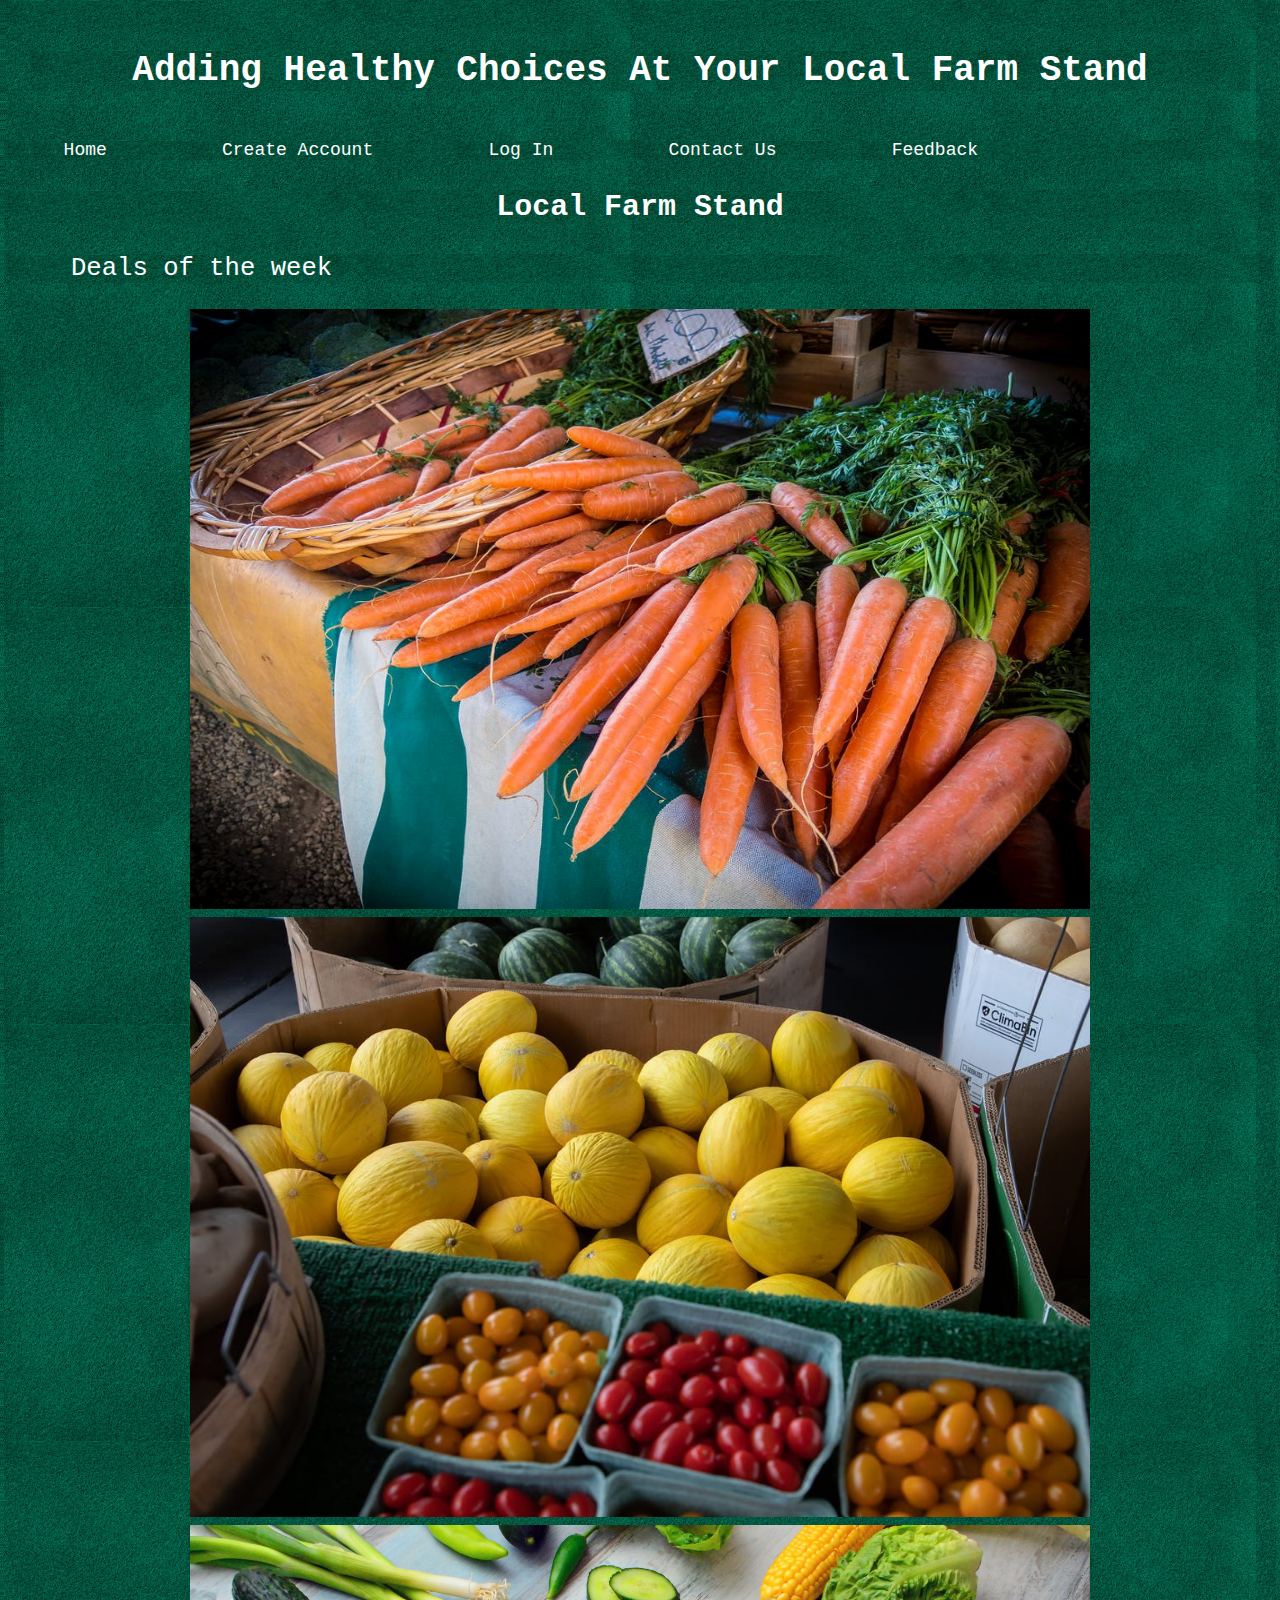
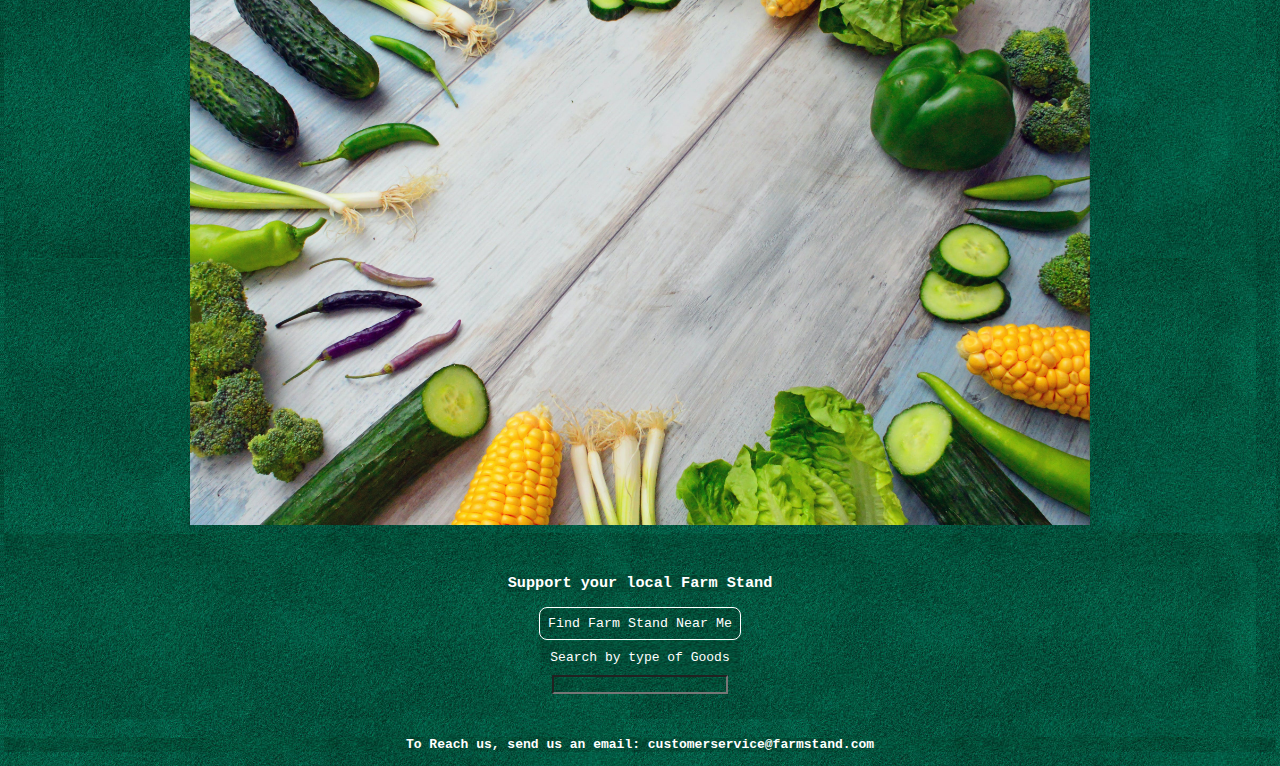
<file: index.html>
<!DOCTYPE html>
<html lang="en">
  <head>
    <meta charset="UTF-8" />
    <meta name="viewport" content="width=device-width, initial-scale=1.0" />
    <link rel="stylesheet" href="./css/style.css" />
    <title>Farm Stand</title>
  </head>
  <body>
    <div class="header">
      <h1>Adding Healthy Choices At Your Local Farm Stand</h1>
    </div>
    <!-- Nav Bar -->
    <div class="navbar">
      <ul>
        <li>
          <a href="#Home">Home</a>
        </li>
        <li><a href="./src/createAccount.html">Create Account</a></li>
        <li><a href="./src/logIn.html">Log In</a></li>
        <li><a href="#contact">Contact Us</a></li>
        <li><a href="#feedback">Feedback</a></li>
      </ul>
    </div>

    <div class="main">
      <h3>Local Farm Stand</h3>
      <p>Deals of the week</p>
      <img
        src="./media/img//farm1.jpeg"
        alt="carrots"
        class="firstDealImage"
        width="900"
        height="600"
      />

      <img
        src="./media/img/farm2.jpeg"
        alt="lemons"
        class="secondDealImage"
        width="900"
        height="600"
      />

      <img
        src="./media/img/farm3.jpeg"
        alt="pickles"
        class="thirdDealImage"
        width="900"
        height="600"
      />
    </div>

    <div class="section">
      <h3>Support your local Farm Stand</h3>
      <button id="findLocation">Find Farm Stand Near Me</button>

      <label for="typeOfGoods">Search by type of Goods</label>
      <input type="text" name="typeOfGoods" name="typeOfGoods" />
    </div>

    <div class="footer">
      <h4>To Reach us, send us an email: customerservice@farmstand.com</h4>
    </div>

    <script src="./js/script.js"></script>
  </body>
</html>
</file>
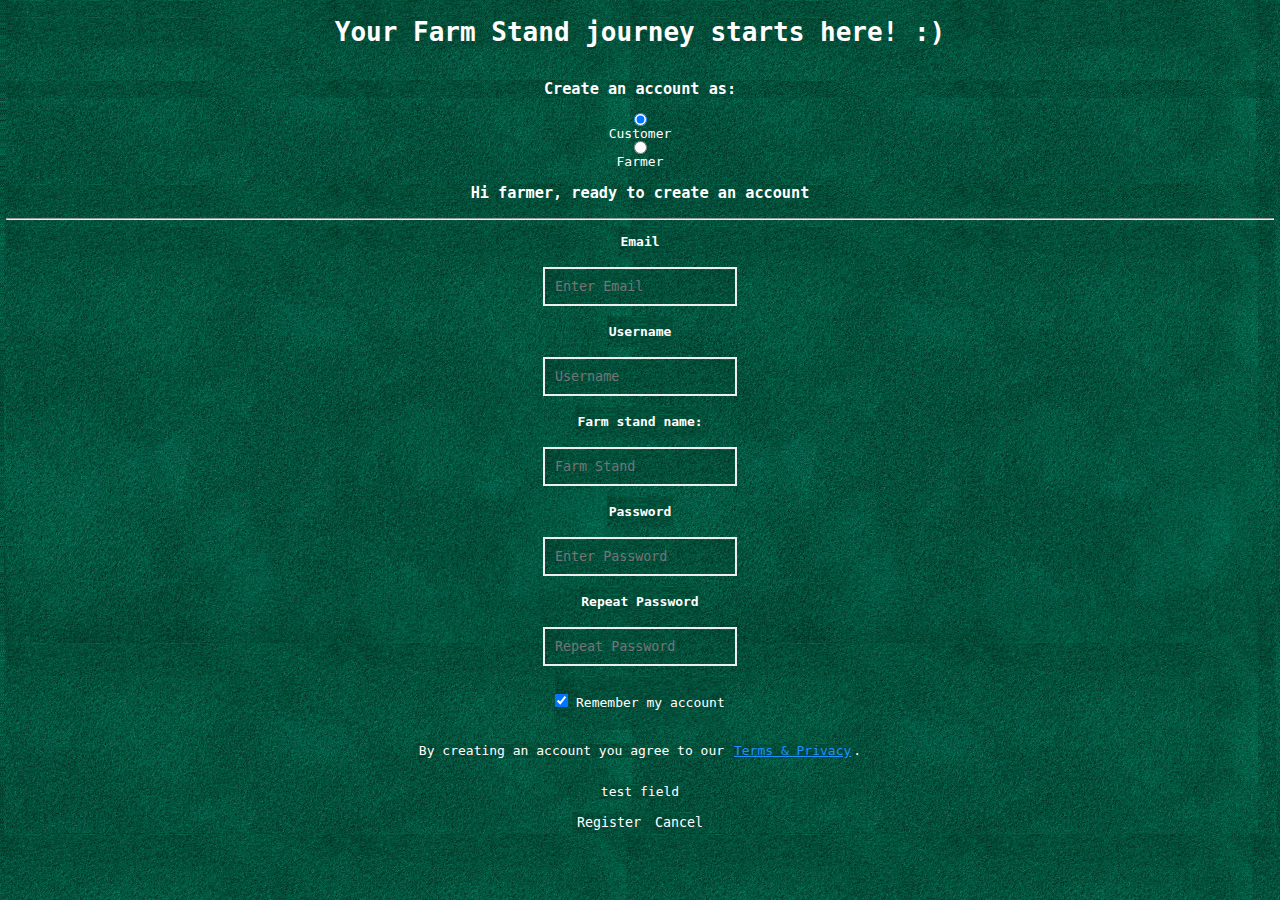
<file: src/createAccount.html>
<!DOCTYPE html>
<html lang="en">
  <head>
    <meta charset="UTF-8" />
    <meta name="viewport" content="width=device-width, initial-scale=1.0" />
    <link rel="stylesheet" href="../css/style.css" />
    <title>Create Account</title>
  </head>
  <body>
    <div class="accountHeader">
      <h1>Your Farm Stand journey starts here! :)</h1>
      <h3>Create an account as:</h3>
      <input
        type="radio"
        name="account"
        id="customer"
        onclick="customerForm();"
        checked
      />
      Customer
      <input type="radio" name="account" id="farmer" onclick="farmerForm();" />
      Farmer
    </div>

    <div class="show" id="formCustomer">
      <h3>Hi customer, ready to create an account</h3>
      <hr />
      <div class="formCustomerSelected formCSS">
        <label for="emailCustomer"><b>Email</b></label>
        <input
          type="text"
          placeholder="Enter Email"
          name="emailCustomer"
          id="emailCustomer"
          required
        />

        <label for="usernameCustomer"><b>Username</b></label>
        <input
          type="text"
          placeholder="Username"
          name="userCustomer"
          id="userCustomer"
          required
        />

        <label for="passCustomer"><b>Password</b></label>
        <input
          type="password"
          placeholder="Enter Password"
          name="passCustomer"
          id="passCustomer"
          required
        />

        <label for="passRepeatCustomer"><b>Repeat Password</b></label>
        <input
          type="password"
          placeholder="Repeat Password"
          name="passRepeatCustomer"
          required
          id="passReapeatCustomer"
        />

        <label>
          <input
            type="checkbox"
            checked="checked"
            name="remember"
            style="margin-bottom: 15px"
          />
          Remember my account
        </label>
        <p>
          By creating an account you agree to our
          <a href="#" style="color: dodgerblue">Terms & Privacy</a>.
        </p>

        <p id="testp">test field</p>

        <div class="clearfix">
          <button type="button" name="reg" id="reg">Register</button>
          <button type="button" class="cancelBtn">Cancel</button>
        </div>
      </div>
    </div>

    <div class="show" id="formFarmer">
      <h3>Hi farmer, ready to create an account</h3>
      <hr />
      <div class="formFarmerSelected formCSS">
        <label for="emailFarmer"><b>Email</b></label>
        <input
          type="text"
          placeholder="Enter Email"
          name="emailFarmer"
          id="emailFarmer"
          required
        />

        <label for="usernameFarmer"><b>Username</b></label>
        <input
          type="text"
          placeholder="Username"
          name="usernameFarmer"
          id="usernameFarmer"
          required
        />

        <label for="farmerStore"><b>Farm stand name:</b></label>
        <input
          type="text"
          class="farmerStoer"
          id="farmerStore"
          placeholder="Farm Stand"
          required
        />

        <label for="passFarmer"><b>Password</b></label>
        <input
          type="password"
          placeholder="Enter Password"
          name="passFarmer"
          id="passFarmer"
          required
        />

        <label for="passRepeatCustomer"><b>Repeat Password</b></label>
        <input
          type="password"
          placeholder="Repeat Password"
          name="passRepeatCustomer"
          required
          id="passReapeatCustomer"
        />

        <label>
          <input
            type="checkbox"
            checked="checked"
            name="remember"
            style="margin-bottom: 15px"
          />
          Remember my account
        </label>
        <p>
          By creating an account you agree to our
          <a href="#" style="color: dodgerblue">Terms & Privacy</a>.
        </p>

        <p id="testp">test field</p>

        <div class="clearfix">
          <button type="button" name="reg" id="reg">Register</button>
          <button type="button" class="cancelBtn">Cancel</button>
        </div>
      </div>
    </div>

    <script src="../js/script.js"></script>
  </body>
</html>
</file>
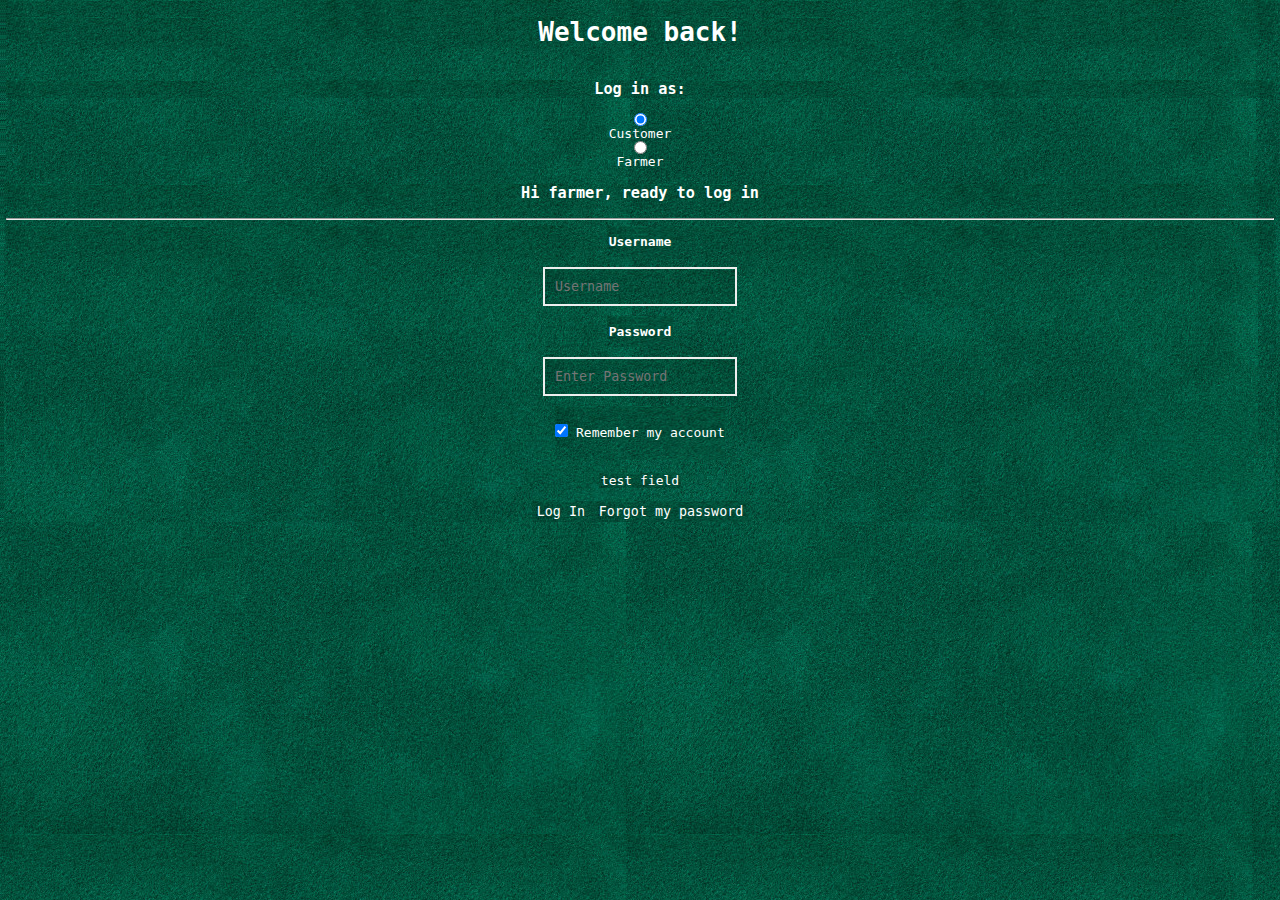
<file: src/logIn.html>
<!DOCTYPE html>
<html lang="en">
  <head>
    <meta charset="UTF-8" />
    <meta name="viewport" content="width=device-width, initial-scale=1.0" />
    <link rel="stylesheet" href="../css/style.css" />
    <title>Log In</title>
  </head>
  <body>
    <div class="accountHeader">
      <h1>Welcome back!</h1>
      <h3>Log in as:</h3>

      <input
        type="radio"
        name="account"
        id="customer"
        onclick="customerForm();"
        checked
      />
      Customer
      <input type="radio" name="account" id="farmer" onclick="farmerForm();" />
      Farmer
    </div>

    <div class="show" id="formCustomer">
      <h3>Hi customer, ready to log in</h3>
      <hr />
      <div class="formCustomerSelected formCSS">
        <label for="usernameCustomer"><b>Username</b></label>
        <input
          type="text"
          placeholder="Username"
          name="userCustomer"
          id="userCustomer"
          required
        />

        <label for="passCustomer"><b>Password</b></label>
        <input
          type="password"
          placeholder="Enter Password"
          name="passCustomer"
          id="passCustomer"
          required
        />

        <label>
          <input
            type="checkbox"
            checked="checked"
            name="remember"
            style="margin-bottom: 15px"
          />
          Remember my account
        </label>

        <p id="testp">test field</p>

        <div class="clearfix">
          <button type="button" name="reg" id="reg">Log In</button>
          <button type="button" class="cancelBtn">Forgot my password</button>
        </div>
      </div>
    </div>

    <div class="show" id="formFarmer">
      <h3>Hi farmer, ready to log in</h3>
      <hr />
      <div class="formFarmerSelected formCSS">
        <label for="usernameFarmer"><b>Username</b></label>
        <input
          type="text"
          placeholder="Username"
          name="usernameFarmer"
          id="usernameFarmer"
          required
        />

        <label for="passFarmer"><b>Password</b></label>
        <input
          type="password"
          placeholder="Enter Password"
          name="passFarmer"
          id="passFarmer"
          required
        />
        <label>
          <input
            type="checkbox"
            checked="checked"
            name="remember"
            style="margin-bottom: 15px"
          />
          Remember my account
        </label>

        <p id="testp">test field</p>

        <div class="clearfix">
          <button type="button" name="logIn" id="logIn">Log In</button>
          <button type="button" class="forgotPassword">
            Forgot my password
          </button>
        </div>
      </div>
    </div>

    <script src="../js/script.js"></script>
  </body>
</html>
</file>
<file: css/style.css>
* {
  font-family: monospace;
  background-color: #9fb093;
  background-image: url("../media/img/dark-green.jpg");
  padding: 0 2px;
  color: white;
}

/* Header section */
.header {
  text-align: center;
  padding: 2vw;
  font-size: 2vh;
}

/* Nav bar style */
.navbar ul li {
  list-style-type: none;
  margin: 0 2vw;
  padding: 0 30px;
  font-size: 2vh;
}

.navbar ul li a {
  text-decoration: none;
  color: white;
  padding: 0 2px;
}
.navbar ul li a:hover {
  background-color: #00802b;
}

.navbar {
  width: 100vw;
}

.navbar ul {
  margin: 0;
  padding: 0;
  /* flex direction: row */
  display: flex;
}

body {
  margin: 0;
}

/* responsive website */
@media only screen and (max-width: 500px) {
  /* show elements in a column*/
  .navbar ul {
    flex-direction: column;
  }

  /* deletes margin on top or bottom of the a tag */
  .navbar ul li {
    margin: 0;
  }

  /* makes sure that the a tag will make the entire screen */
  a {
    display: block;
  }

  /* makes the button visible */
  ul button {
    display: block;
    padding: 2vw;
    font-size: 3vh;
    background-color: #afe0ff;
    border: none;
    outline: none;
    cursor: pointer;

    /* put the button to the left*/
    align-self: flex-start;
  }
}

ul button {
  display: none;
}

.main {
  text-align: center;
  font-size: 2vw;
}

.main p {
  text-align: left;
  padding-left: 65px;
}

.section h3 {
  text-align: center;
}

.section {
  display: flex;
  justify-content: center;
  align-items: center;
  flex-direction: column;
  padding: 2vw;
}

.section button {
  padding: 3px;
  border: 1px solid;
  border-radius: 8px;
  padding: 8px;
  text-align: center;
}

.section label {
  padding: 10px;
}

.footer {
  text-align: center;
  background-color: #3d743d;
}

/* Create Account pag and Log In*/
.accountHeader {
  display: flex;
  flex-direction: column;
  text-align: center;
}

.accountHeader input {
  margin: 0 auto;
}

.show h3 {
  text-align: center;
}

#formCustomer {
  display: none;
}

#formFarmer {
  display: hidden;
}

.formCSS {
  align-items: center;
  align-content: center;
  display: flex;
  flex-direction: column;
}

.formCSS label {
  padding: 8px 0;
}

.formCSS input {
  padding: 10px;
  margin: 10px 0;
  border: 2px solid #eee;
}

.formCSS button {
  padding: 3px;
  border: none;
  border-radius: 4px;
  cursor: pointer;
  text-align: center;
}

/* using AND(&&) */
.formCSS input:not([type="text"]):not([type="password"]) {
  padding: 10px;
  border: 0;
  box-shadow: 0 0 15px 4px rgba(0, 0, 0, 0.06);
}

.formCSS button:hover {
  background-color: #00802b;
}
</file>
